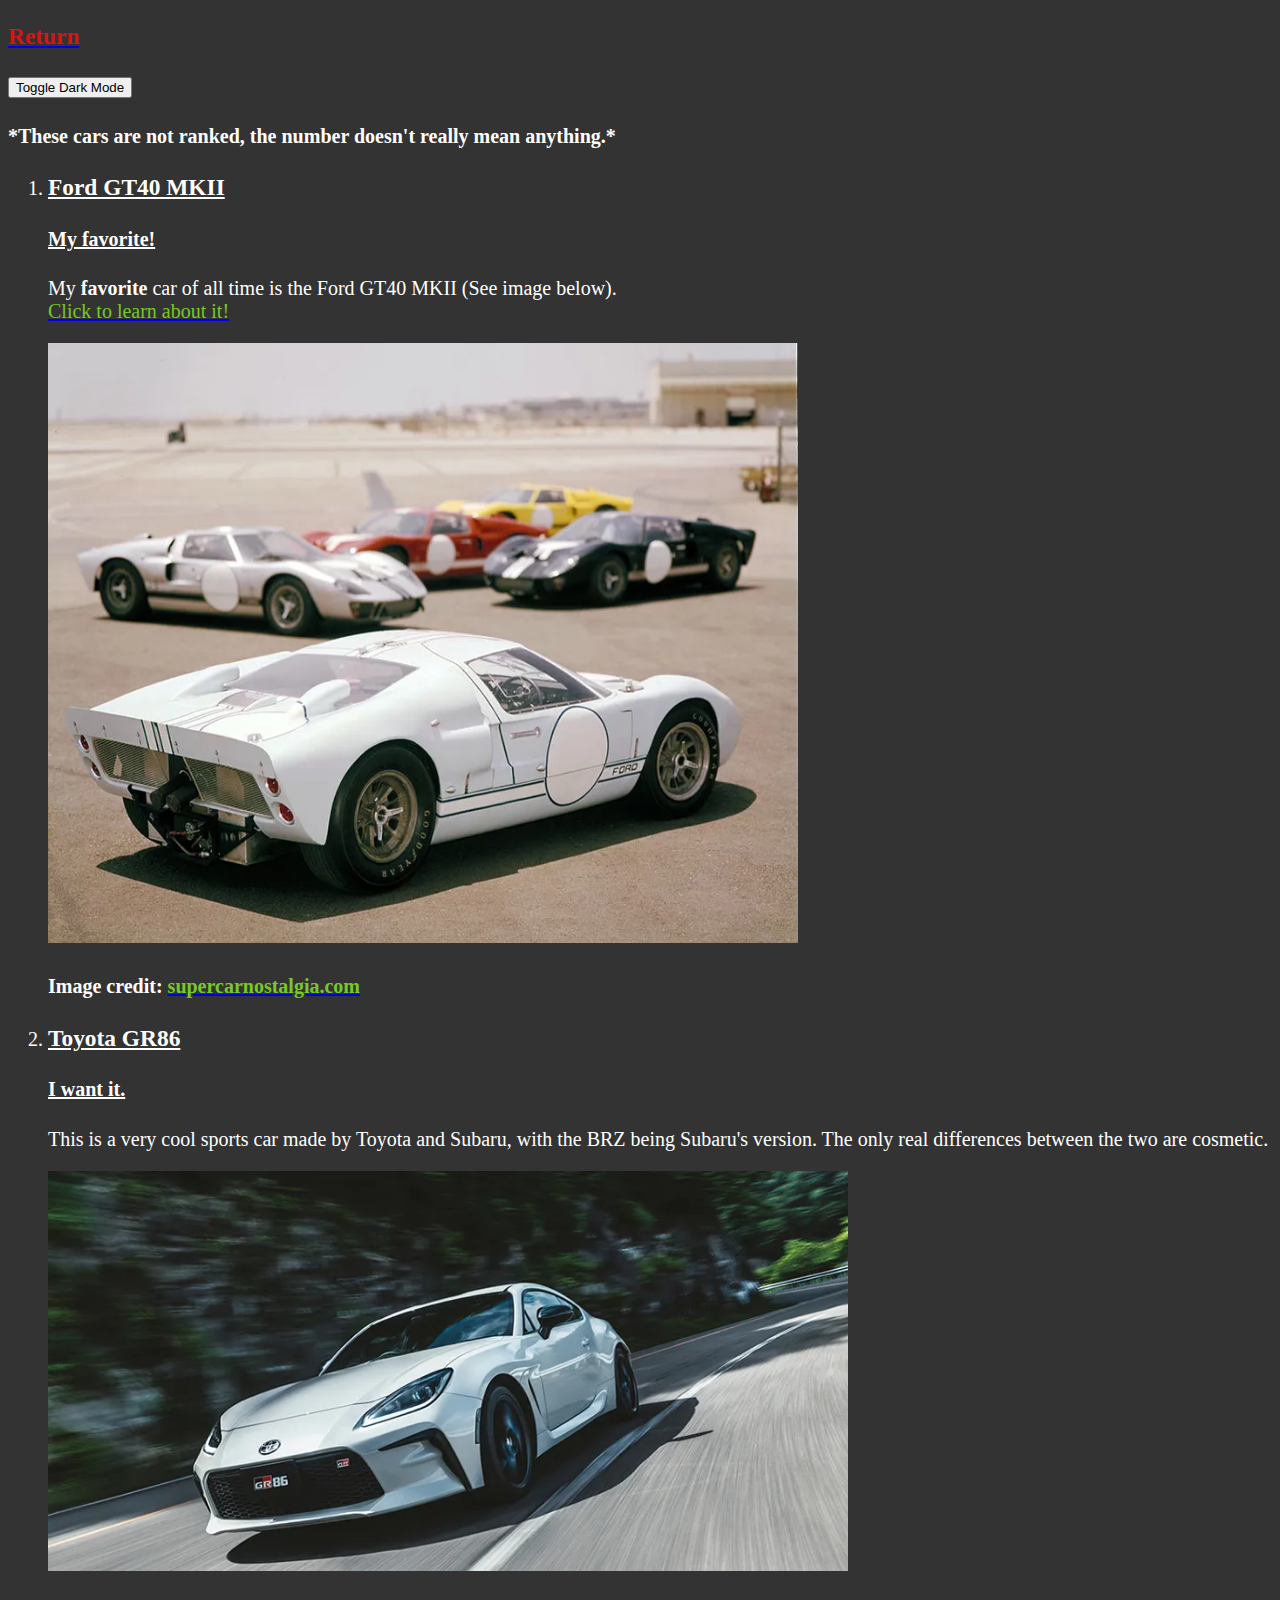
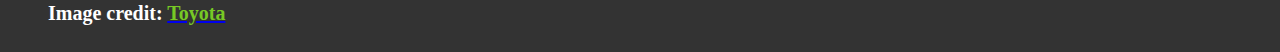
<file: index2.html>
<!DOCTYPE html>
<html>
<head>
   <style>
    h1, h2, h3, h4 {
    text-underline-position: below;
    }
   div {
   font-family: 'Times New Roman', Times, serif;
   font-size: 20px;
   }
   .dark-mode {
   background-color: #333;
   color: #fff;
   }
   .text-underlined {
   text-decoration: underline;
   }
   </style>
   <script>
   function toggleDarkMode() {
   document.body.classList.toggle('dark-mode');
   }

   function typeEffect(element, text, speed = 50) {
    let i = 0;
    const timer = setInterval(() => {
        if (i < text.length) {
            element.innerHTML += text.charAt(i);
            i++;
        } else {
            clearInterval(timer);
        }
    }, speed);
    }
    window.onload = function() {
    const element = document.getElementById('typing-text2');
    typeEffect(element, "This is Where I Yap About Other Cars!");
    }
    window.onload = function() {
    const element = document.getElementById('typing-text4');
    typeEffect(element, "*These cars are not ranked, the number doesn't really mean anything.*");
    };

   </script>
    <div><h3><a href="https://josh-exe.github.io"><span style="color: rgb(216, 20, 20);">Return</span></a></h3>
    <button onclick="toggleDarkMode()">Toggle Dark Mode</button>
    <title>Other Cool Cars</title>
</head>
<body class="dark-mode">
    <h1 id="typing-text2", class="text-underlined"></h1>                                           
    <h4>*These cars are not ranked, the number doesn't really mean anything.*</h4>
    <ol>
    <li><h3 class="text-underlined", class="typing-text">Ford GT40 MKII</h3></li>

    <h4 class="text-underlined">My favorite!</h4>

    <p>My <span style="font-weight: bold;">favorite</span> car of all time is the Ford GT40 MKII (See image below).<br>
    <a href="https://automedia.revsinstitute.org/the-exhilarating-history-of-fords-gt40"><span style="color: rgb(119, 201, 37);">Click to learn about it!</span></a></p>

    <p><img src="/gt40-1.jpg" alt="A cool image with multiple GT40s in it" width="750" height="600"></p>
    <p><h4>Image credit: <a href="https://supercarnostalgia.com/blog/ford-gt40-mk2-66"><span style="color: rgb(119, 201, 37);">supercarnostalgia.com</span></a></h4></p>

    <li><h3 class="text-underlined">Toyota GR86</h3></li>
    <h4 class="text-underlined">I want it.</h4>
    <p>This is a very cool sports car made by Toyota and Subaru, with the BRZ being Subaru's version. The only real differences between the two are cosmetic.</p>
    <p><img src="/001.jpg" alt="A cool image of a white GR86" width="800" height="400"></p>
    <p><h4>Image credit: <a href="https://global.toyota/en/newsroom/toyota/41177966.html"><span style="color: rgb(119, 201, 37);">Toyota</span></a></h4></p>
    
    </ol></div>
</body>
</html>
</file>
